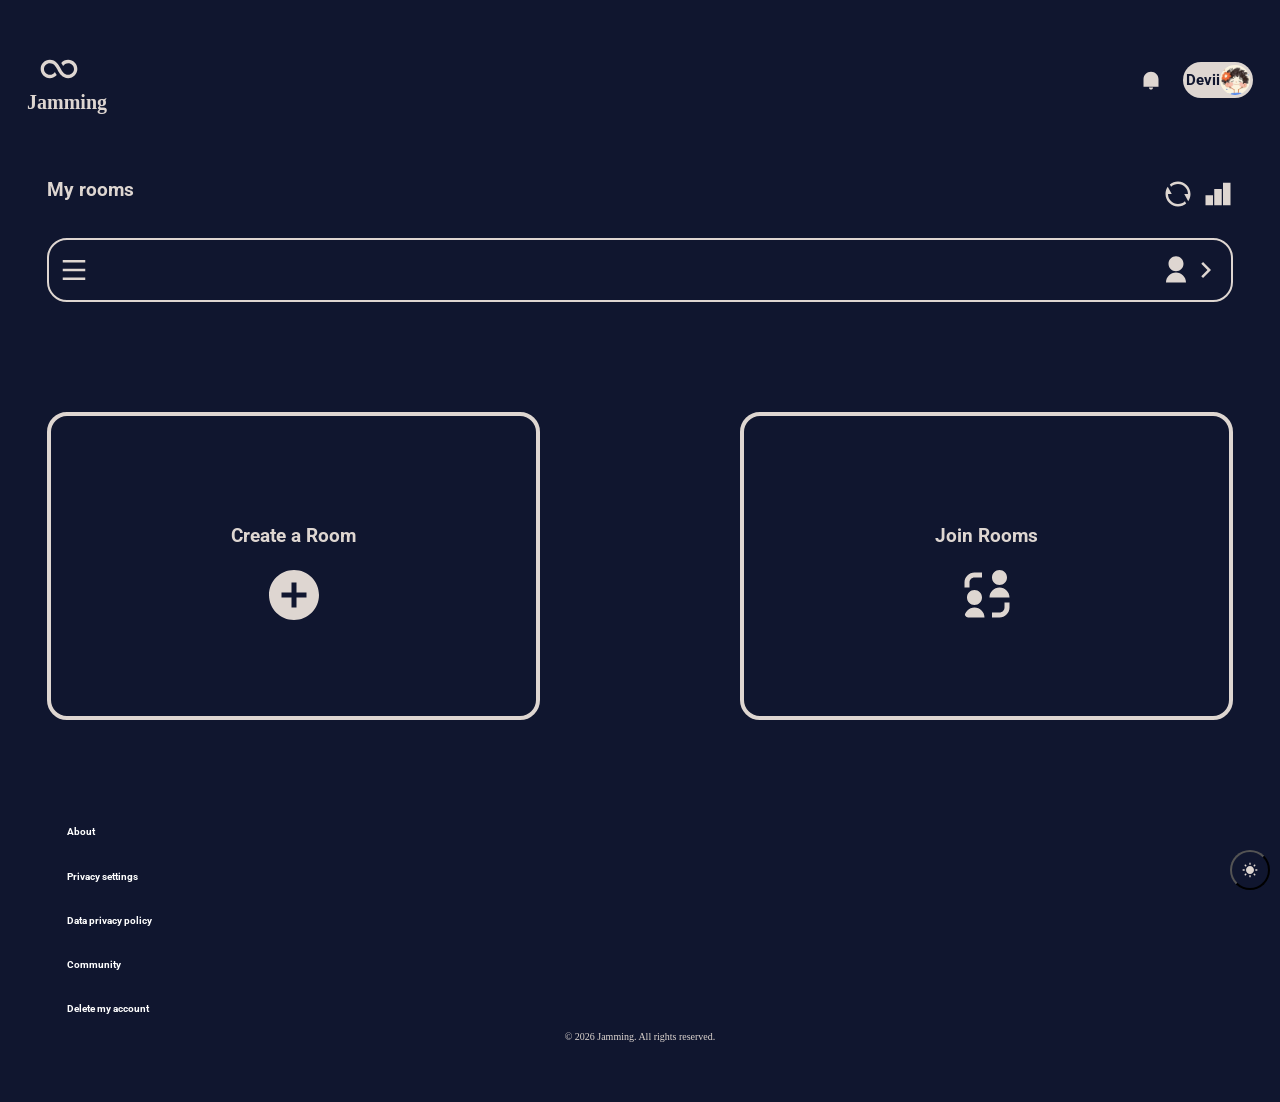
<file: index.html>
<!doctype html>
<html lang="en">

<head>
  <meta charset="UTF-8" />
  <meta name="viewport" content="width=device-width, initial-scale=1.0" />
  <link
    href="https://fonts.googleapis.com/css2?family=Cause:wght@100..900&family=Indie+Flower&family=Miniver&family=Poppins:ital,wght@0,100;0,200;0,300;0,400;0,500;0,600;0,700;0,800;0,900;1,100;1,200;1,300;1,400;1,500;1,600;1,700;1,800;1,900&family=Roboto:ital,wght@0,100..900;1,100..900&family=Ubuntu:ital,wght@0,300;0,400;0,500;0,700;1,300;1,400;1,500;1,700&display=swap"
    rel="stylesheet" />

  <link rel="preconnect" href="https://fonts.googleapis.com">
  <link rel="preconnect" href="https://fonts.gstatic.com" crossorigin>
  <link href="https://fonts.googleapis.com/css2?family=Rubik:ital,wght@0,300..900;1,300..900&display=swap"
    rel="stylesheet">

  <link rel="stylesheet" href="style.css" />

  <title>Jamming</title>
</head>

<body class="darkmode">
  <header>
    <button id="theme-switch">

      <svg xmlns="http://www.w3.org/2000/svg" viewBox="0 0 24 24" fill="currentColor">
        <path
          d="M11.3807 2.01886C9.91573 3.38768 9 5.3369 9 7.49999C9 11.6421 12.3579 15 16.5 15C18.6631 15 20.6123 14.0843 21.9811 12.6193C21.6613 17.8537 17.3149 22 12 22C6.47715 22 2 17.5228 2 12C2 6.68514 6.14629 2.33869 11.3807 2.01886Z">
        </path>
      </svg>
      <svg xmlns="http://www.w3.org/2000/svg" viewBox="0 0 24 24" fill="currentColor">
        <path
          d="M12 18C8.68629 18 6 15.3137 6 12C6 8.68629 8.68629 6 12 6C15.3137 6 18 8.68629 18 12C18 15.3137 15.3137 18 12 18ZM11 1H13V4H11V1ZM11 20H13V23H11V20ZM3.51472 4.92893L4.92893 3.51472L7.05025 5.63604L5.63604 7.05025L3.51472 4.92893ZM16.9497 18.364L18.364 16.9497L20.4853 19.0711L19.0711 20.4853L16.9497 18.364ZM19.0711 3.51472L20.4853 4.92893L18.364 7.05025L16.9497 5.63604L19.0711 3.51472ZM5.63604 16.9497L7.05025 18.364L4.92893 20.4853L3.51472 19.0711L5.63604 16.9497ZM23 11V13H20V11H23ZM4 11V13H1V11H4Z">
        </path>
      </svg>
    </button>
  </header>
  <!-- ~SECTION 1 -->
  <div id="section-1">

    <nav class="main-navbar">
      <div class="navbar">
        <div class="jamming">
          <h4>
            <svg xmlns="http://www.w3.org/2000/svg" viewBox="0 0 24 24" fill="currentColor">
              <path
                d="M3 12C3 10.067 4.567 8.5 6.5 8.5C7.7035 8.5 8.51959 8.9338 9.19914 9.61336C9.9255 10.3397 10.4851 11.3322 11.1258 12.4856L11.1595 12.5462C11.7605 13.6283 12.4431 14.8573 13.3866 15.8009C14.3946 16.8088 15.7035 17.5 17.5 17.5C20.5376 17.5 23 15.0376 23 12C23 8.96243 20.5376 6.5 17.5 6.5C15.8394 6.5 14.3508 7.2359 13.3423 8.39937C13.7887 9.05406 14.1574 9.70577 14.464 10.2574C15.0681 9.20718 16.2014 8.5 17.5 8.5C19.433 8.5 21 10.067 21 12C21 13.933 19.433 15.5 17.5 15.5C16.2965 15.5 15.4804 15.0662 14.8009 14.3866C14.0745 13.6603 13.5149 12.6678 12.8742 11.5144L12.8405 11.4538C12.2395 10.3717 11.5569 9.14265 10.6134 8.19914C9.60541 7.1912 8.2965 6.5 6.5 6.5C3.46243 6.5 1 8.96243 1 12C1 15.0376 3.46243 17.5 6.5 17.5C8.16056 17.5 9.64923 16.7641 10.6577 15.6006C10.2113 14.9459 9.84262 14.2942 9.53605 13.7426C8.93194 14.7928 7.79856 15.5 6.5 15.5C4.567 15.5 3 13.933 3 12Z">
              </path>
            </svg>Jamming
          </h4>
        </div>
        <div class="top">
          <div class="notification">
            <svg xmlns="http://www.w3.org/2000/svg" viewBox="0 0 24 24" fill="currentColor">
              <path
                d="M12 2C16.9706 2 21 6.04348 21 11.0314V20H3V11.0314C3 6.04348 7.02944 2 12 2ZM9.5 21H14.5C14.5 22.3807 13.3807 23.5 12 23.5C10.6193 23.5 9.5 22.3807 9.5 21Z">
              </path>
            </svg>
          </div>

          <div class="logo">
            <h4>Devii </h4>
            <img src="img/profile.jpg" alt="Profile" />
          </div>
        </div>
      </div>

      <div class="my-rooms">
        <h3>My rooms</h3>
        <h3><svg xmlns="http://www.w3.org/2000/svg" viewBox="0 0 24 24" fill="currentColor">
            <path
              d="M5.46257 4.43262C7.21556 2.91688 9.5007 2 12 2C17.5228 2 22 6.47715 22 12C22 14.1361 21.3302 16.1158 20.1892 17.7406L17 12H20C20 7.58172 16.4183 4 12 4C9.84982 4 7.89777 4.84827 6.46023 6.22842L5.46257 4.43262ZM18.5374 19.5674C16.7844 21.0831 14.4993 22 12 22C6.47715 22 2 17.5228 2 12C2 9.86386 2.66979 7.88416 3.8108 6.25944L7 12H4C4 16.4183 7.58172 20 12 20C14.1502 20 16.1022 19.1517 17.5398 17.7716L18.5374 19.5674Z">
              <div class="signal"><svg xmlns="http://www.w3.org/2000/svg" viewBox="0 0 24 24" fill="currentColor">
                  <path d="M2 13H8V21H2V13ZM16 3H22V21H16V3ZM9 8H15V21H9V8Z"></path>
                </svg>
            </path>
          </svg></h3>
      </div>
      <nav class="menu">
        <div class="menu">
          <h4>
            <svg xmlns="http://www.w3.org/2000/svg" viewBox="0 0 24 24" fill="currentColor">
              <path d="M3 4H21V6H3V4ZM3 11H21V13H3V11ZM3 18H21V20H3V18Z"></path>
            </svg>
          </h4>
        </div>

        <div class="user">
          <h4>
            <svg xmlns="http://www.w3.org/2000/svg" viewBox="0 0 24 24" fill="currentColor">
              <path
                d="M4 22C4 17.5817 7.58172 14 12 14C16.4183 14 20 17.5817 20 22H4ZM12 13C8.685 13 6 10.315 6 7C6 3.685 8.685 1 12 1C15.315 1 18 3.685 18 7C18 10.315 15.315 13 12 13Z">
              </path>
            </svg>
          </h4>


          <div class="go">
            <h4>
              <svg xmlns="http://www.w3.org/2000/svg" viewBox="0 0 24 24" fill="currentColor">
                <path
                  d="M13.1717 12.0007L8.22192 7.05093L9.63614 5.63672L16.0001 12.0007L9.63614 18.3646L8.22192 16.9504L13.1717 12.0007Z">
                </path>
              </svg>
            </h4>
          </div>
        </div>
      </nav>
      <nav class="box">
        <div class="box-1">
          <h3>Create a Room</h3>
          <svg xmlns="http://www.w3.org/2000/svg" viewBox="0 0 24 24" fill="currentColor">
            <path
              d="M12 22C6.47715 22 2 17.5228 2 12C2 6.47715 6.47715 2 12 2C17.5228 2 22 6.47715 22 12C22 17.5228 17.5228 22 12 22ZM11 11H7V13H11V17H13V13H17V11H13V7H11V11Z">
            </path>
          </svg>
        </div>
        <div class="box-2">
          <h3>Join Rooms</h3>
          <svg xmlns="http://www.w3.org/2000/svg" viewBox="0 0 24 24" fill="currentColor">
            <path
              d="M20 5C20 6.65685 18.6569 8 17 8C15.3431 8 14 6.65685 14 5C14 3.34315 15.3431 2 17 2C18.6569 2 20 3.34315 20 5ZM7 3C4.79086 3 3 4.79086 3 7V9H5V7C5 5.89543 5.89543 5 7 5H10V3H7ZM17 21C19.2091 21 21 19.2091 21 17V15H19V17C19 18.1046 18.1046 19 17 19H14V21H17ZM7 16C8.65685 16 10 14.6569 10 13C10 11.3431 8.65685 10 7 10C5.34315 10 4 11.3431 4 13C4 14.6569 5.34315 16 7 16ZM17 9C14.7909 9 13 10.7909 13 13H21C21 10.7909 19.2091 9 17 9ZM3 21C3 18.7909 4.79086 17 7 17C9.20914 17 11 18.7909 11 21H3Z">
            </path>
          </svg>
        </div>
      </nav>
    </nav>




    <footer>
      <div class="About">
        <h5>About</h5>
        <h5>Privacy settings</h5>
        <h5>Data privacy policy</h5>
        <h5>Community</h5>
        <h5>Delete my account</h5>
      </div>
      <div class="copyright">
        © 2026 Jamming. All rights reserved.
      </div>

    </footer>
    <script src="js/darkmode.js"></script>
    <script src="js/main.js"></script>
</body>
</div>
</div>

<!-- ~SECTION 2 -->
<div id="section-2">
  <nav class="section-2-navbar">
    <div class="jamming-logo">

      <svg xmlns="http://www.w3.org/2000/svg" viewBox="0 0 24 24" fill="currentColor">
        <path
          d="M3 12C3 10.067 4.567 8.5 6.5 8.5C7.7035 8.5 8.51959 8.9338 9.19914 9.61336C9.9255 10.3397 10.4851 11.3322 11.1258 12.4856L11.1595 12.5462C11.7605 13.6283 12.4431 14.8573 13.3866 15.8009C14.3946 16.8088 15.7035 17.5 17.5 17.5C20.5376 17.5 23 15.0376 23 12C23 8.96243 20.5376 6.5 17.5 6.5C15.8394 6.5 14.3508 7.2359 13.3423 8.39937C13.7887 9.05406 14.1574 9.70577 14.464 10.2574C15.0681 9.20718 16.2014 8.5 17.5 8.5C19.433 8.5 21 10.067 21 12C21 13.933 19.433 15.5 17.5 15.5C16.2965 15.5 15.4804 15.0662 14.8009 14.3866C14.0745 13.6603 13.5149 12.6678 12.8742 11.5144L12.8405 11.4538C12.2395 10.3717 11.5569 9.14265 10.6134 8.19914C9.60541 7.1912 8.2965 6.5 6.5 6.5C3.46243 6.5 1 8.96243 1 12C1 15.0376 3.46243 17.5 6.5 17.5C8.16056 17.5 9.64923 16.7641 10.6577 15.6006C10.2113 14.9459 9.84262 14.2942 9.53605 13.7426C8.93194 14.7928 7.79856 15.5 6.5 15.5C4.567 15.5 3 13.933 3 12Z">
        </path>
      </svg>

    </div>


    <div class="search-box">
      <div class="search">
        <h1>Paste your URL ...</h1>

        <div class="search-img">

          <svg xmlns="http://www.w3.org/2000/svg" viewBox="0 0 24 24" fill="currentColor">
            <path
              d="M11.9997 10.5865L16.9495 5.63672L18.3637 7.05093L13.4139 12.0007L18.3637 16.9504L16.9495 18.3646L11.9997 13.4149L7.04996 18.3646L5.63574 16.9504L10.5855 12.0007L5.63574 7.05093L7.04996 5.63672L11.9997 10.5865Z">
            </path>
          </svg>
          
          <div class="search-img-2">
            <svg xmlns="http://www.w3.org/2000/svg" viewBox="0 0 24 24" fill="currentColor">
              <path
                d="M18.031 16.6168L22.3137 20.8995L20.8995 22.3137L16.6168 18.031C15.0769 19.263 13.124 20 11 20C6.032 20 2 15.968 2 11C2 6.032 6.032 2 11 2C15.968 2 20 6.032 20 11C20 13.124 19.263 15.0769 18.031 16.6168ZM16.0247 15.8748C17.2475 14.6146 18 12.8956 18 11C18 7.1325 14.8675 4 11 4C7.1325 4 4 7.1325 4 11C4 14.8675 7.1325 18 11 18C12.8956 18 14.6146 17.2475 15.8748 16.0247L16.0247 15.8748Z">
              </path>
            </svg>
          </div>
        </div>
      </div>

      <div class="search-img-3">

      <svg xmlns="http://www.w3.org/2000/svg" viewBox="0 0 24 24" fill="currentColor">
        <path
          d="M11.9999 17C15.6623 17 18.8649 18.5751 20.607 20.9247L18.765 21.796C17.3473 20.1157 14.8473 19 11.9999 19C9.15248 19 6.65252 20.1157 5.23479 21.796L3.39355 20.9238C5.13576 18.5747 8.33796 17 11.9999 17ZM11.9999 2C14.7613 2 16.9999 4.23858 16.9999 7V10C16.9999 12.6888 14.8776 14.8818 12.2168 14.9954L11.9999 15C9.23847 15 6.9999 12.7614 6.9999 10V7C6.9999 4.31125 9.1222 2.11818 11.783 2.00462L11.9999 2ZM11.9999 4C10.4022 4 9.09623 5.24892 9.00499 6.82373L8.9999 7V10C8.9999 11.6569 10.343 13 11.9999 13C13.5976 13 14.9036 11.7511 14.9948 10.1763L14.9999 10V7C14.9999 5.34315 13.6567 4 11.9999 4Z">
        </path>
      </svg>

      <svg xmlns="http://www.w3.org/2000/svg" viewBox="0 0 24 24" fill="currentColor">
        <path d="M2 13H8V21H2V13ZM16 3H22V21H16V3ZM9 8H15V21H9V8Z"></path>
      </svg>
      </div>

    </div>

    <div class="notification">
      <svg xmlns="http://www.w3.org/2000/svg" viewBox="0 0 24 24" fill="currentColor">
        <path
          d="M12 2C16.9706 2 21 6.04348 21 11.0314V20H3V11.0314C3 6.04348 7.02944 2 12 2ZM9.5 21H14.5C14.5 22.3807 13.3807 23.5 12 23.5C10.6193 23.5 9.5 22.3807 9.5 21Z">
        </path>
      </svg>

      <svg xmlns="http://www.w3.org/2000/svg" viewBox="0 0 24 24" fill="currentColor"><path d="M3 4H21V6H3V4ZM3 11H21V13H3V11ZM3 18H21V20H3V18Z"></path></svg>

      
      <div class="jamming-login">
        <h4>Devii </h4>
        <img src="img/profile.jpg" alt="Profile" />
      </div>
    </div>
      
  </nav>

  <nav class="box-template">
    <!-- <div class="side-navbar"> -->
      <!-- <div class="side-navbar-info"> -->
        <!-- <svg xmlns="http://www.w3.org/2000/svg" viewBox="0 0 24 24" fill="currentColor">
          <path
            d="M12 22C6.47715 22 2 17.5228 2 12C2 6.47715 6.47715 2 12 2C17.5228 2 22 6.47715 22 12C22 17.5228 17.5228 22 12 22ZM12 20C16.4183 20 20 16.4183 20 12C20 7.58172 16.4183 4 12 4C7.58172 4 4 7.58172 4 12C4 16.4183 7.58172 20 12 20ZM11 7H13V9H11V7ZM11 11H13V17H11V11Z">
          </path>
        </svg>
        Info
      </div>

      <div class="side-navbar-Logout">
        <svg xmlns="http://www.w3.org/2000/svg" viewBox="0 0 24 24" fill="currentColor">
          <path
            d="M4 18H6V20H18V4H6V6H4V3C4 2.44772 4.44772 2 5 2H19C19.5523 2 20 2.44772 20 3V21C20 21.5523 19.5523 22 19 22H5C4.44772 22 4 21.5523 4 21V18ZM6 11H13V13H6V16L1 12L6 8V11Z">
          </path>
        </svg>
        Logout
      </div>

      <div class="side-navbar-Lock">
        <svg xmlns="http://www.w3.org/2000/svg" viewBox="0 0 24 24" fill="currentColor">
          <path
            d="M18 8H20C20.5523 8 21 8.44772 21 9V21C21 21.5523 20.5523 22 20 22H4C3.44772 22 3 21.5523 3 21V9C3 8.44772 3.44772 8 4 8H6V7C6 3.68629 8.68629 1 12 1C15.3137 1 18 3.68629 18 7V8ZM11 15.7324V18H13V15.7324C13.5978 15.3866 14 14.7403 14 14C14 12.8954 13.1046 12 12 12C10.8954 12 10 12.8954 10 14C10 14.7403 10.4022 15.3866 11 15.7324ZM16 8V7C16 4.79086 14.2091 3 12 3C9.79086 3 8 4.79086 8 7V8H16Z">
          </path>
        </svg>
        Permission
      </div>
      <div class="side-navbar-Settings">
        <svg xmlns="http://www.w3.org/2000/svg" viewBox="0 0 24 24" fill="currentColor">
          <path
            d="M5.33409 4.54491C6.3494 3.63637 7.55145 2.9322 8.87555 2.49707C9.60856 3.4128 10.7358 3.99928 12 3.99928C13.2642 3.99928 14.3914 3.4128 15.1245 2.49707C16.4486 2.9322 17.6506 3.63637 18.6659 4.54491C18.2405 5.637 18.2966 6.90531 18.9282 7.99928C19.5602 9.09388 20.6314 9.77679 21.7906 9.95392C21.9279 10.6142 22 11.2983 22 11.9993C22 12.7002 21.9279 13.3844 21.7906 14.0446C20.6314 14.2218 19.5602 14.9047 18.9282 15.9993C18.2966 17.0932 18.2405 18.3616 18.6659 19.4536C17.6506 20.3622 16.4486 21.0664 15.1245 21.5015C14.3914 20.5858 13.2642 19.9993 12 19.9993C10.7358 19.9993 9.60856 20.5858 8.87555 21.5015C7.55145 21.0664 6.3494 20.3622 5.33409 19.4536C5.75952 18.3616 5.7034 17.0932 5.0718 15.9993C4.43983 14.9047 3.36862 14.2218 2.20935 14.0446C2.07212 13.3844 2 12.7002 2 11.9993C2 11.2983 2.07212 10.6142 2.20935 9.95392C3.36862 9.77679 4.43983 9.09388 5.0718 7.99928C5.7034 6.90531 5.75952 5.637 5.33409 4.54491ZM13.5 14.5974C14.9349 13.7689 15.4265 11.9342 14.5981 10.4993C13.7696 9.0644 11.9349 8.57277 10.5 9.4012C9.06512 10.2296 8.5735 12.0644 9.40192 13.4993C10.2304 14.9342 12.0651 15.4258 13.5 14.5974Z">
          </path>
        </svg>
        Setting -->
      <!-- </div> -->
    <!-- </div> -->
    <nav class="movie-section">
    <div class="movie-box">
      <div class="movie-play-button">
  <svg xmlns="http://www.w3.org/2000/svg" viewBox="0 0 24 24" fill="currentColor"><path d="M19.376 12.4161L8.77735 19.4818C8.54759 19.635 8.23715 19.5729 8.08397 19.3432C8.02922 19.261 8 19.1645 8 19.0658V4.93433C8 4.65818 8.22386 4.43433 8.5 4.43433C8.59871 4.43433 8.69522 4.46355 8.77735 4.5183L19.376 11.584C19.6057 11.7372 19.6678 12.0477 19.5146 12.2774C19.478 12.3323 19.4309 12.3795 19.376 12.4161Z"></path></svg>
      <h7>00:00 / 2:49:50</h7>
</div>

<div class="timeline"></div>

<div class="mode">
  Mode
  <svg xmlns="http://www.w3.org/2000/svg" viewBox="0 0 640 640"><path fill="rgb(255, 255, 255)" d="M300.3 440.8C312.9 451 331.4 450.3 343.1 438.6L471.1 310.6C480.3 301.4 483 287.7 478 275.7C473 263.7 461.4 256 448.5 256L192.5 256C179.6 256 167.9 263.8 162.9 275.8C157.9 287.8 160.7 301.5 169.9 310.6L297.9 438.6L300.3 440.8z"/></svg>
</div>

<svg xmlns="http://www.w3.org/2000/svg" viewBox="0 0 640 640"><!--!Font Awesome Free v7.2.0 by @fontawesome - https://fontawesome.com License - https://fontawesome.com/license/free Copyright 2026 Fonticons, Inc.--><path fill="rgb(255, 255, 255)" d="M544.1 256L552 256C565.3 256 576 245.3 576 232L576 88C576 78.3 570.2 69.5 561.2 65.8C552.2 62.1 541.9 64.2 535 71L483.3 122.8C439 86.1 382 64 320 64C191 64 84.3 159.4 66.6 283.5C64.1 301 76.2 317.2 93.7 319.7C111.2 322.2 127.4 310 129.9 292.6C143.2 199.5 223.3 128 320 128C364.4 128 405.2 143 437.7 168.3L391 215C384.1 221.9 382.1 232.2 385.8 241.2C389.5 250.2 398.3 256 408 256L544.1 256zM573.5 356.5C576 339 563.8 322.8 546.4 320.3C529 317.8 512.7 330 510.2 347.4C496.9 440.4 416.8 511.9 320.1 511.9C275.7 511.9 234.9 496.9 202.4 471.6L249 425C255.9 418.1 257.9 407.8 254.2 398.8C250.5 389.8 241.7 384 232 384L88 384C74.7 384 64 394.7 64 408L64 552C64 561.7 69.8 570.5 78.8 574.2C87.8 577.9 98.1 575.8 105 569L156.8 517.2C201 553.9 258 576 320 576C449 576 555.7 480.6 573.4 356.5z"/></svg>

      <svg xmlns="http://www.w3.org/2000/svg" viewBox="0 0 24 24" fill="currentColor"><path d="M8.88889 16.0001H5C4.44772 16.0001 4 15.5524 4 15.0001V9.00007C4 8.44778 4.44772 8.00007 5 8.00007H8.88889L14.1834 3.66821C14.3971 3.49335 14.7121 3.52485 14.887 3.73857C14.9601 3.8279 15 3.93977 15 4.05519V19.9449C15 20.2211 14.7761 20.4449 14.5 20.4449C14.3846 20.4449 14.2727 20.405 14.1834 20.3319L8.88889 16.0001ZM18.8631 16.5911L17.4411 15.1691C18.3892 14.4376 19 13.2902 19 12.0001C19 10.5697 18.2493 9.31476 17.1203 8.60766L18.5589 7.16906C20.0396 8.26166 21 10.0187 21 12.0001C21 13.8422 20.1698 15.4905 18.8631 16.5911Z"></path></svg>

      </div>
  </nav>

  <nav class="chat-box">
  <div class="call">
      <div class="call-1">
      <img src="img/dev.jpg" alt="#">
      Devii
      <div class="video-mic">
      <svg xmlns="http://www.w3.org/2000/svg" viewBox="0 0 24 24" fill="currentColor"><path d="M12.0001 1C14.7615 1 17.0001 3.23858 17.0001 6V12C17.0001 14.7614 14.7615 17 12.0001 17C9.23865 17 7.00008 14.7614 7.00008 12V6C7.00008 3.23858 9.23865 1 12.0001 1ZM2.19238 13.9615L4.15392 13.5692C4.88321 17.2361 8.11888 20 12.0001 20C15.8813 20 19.1169 17.2361 19.8462 13.5692L21.8078 13.9615C20.8961 18.5452 16.8516 22 12.0001 22C7.14858 22 3.104 18.5452 2.19238 13.9615Z"></path></svg>

      <svg xmlns="http://www.w3.org/2000/svg" viewBox="0 0 640 640"><path fill="rgb(255, 255, 255)" d="M128 128C92.7 128 64 156.7 64 192L64 448C64 483.3 92.7 512 128 512L384 512C419.3 512 448 483.3 448 448L448 192C448 156.7 419.3 128 384 128L128 128zM496 400L569.5 458.8C573.7 462.2 578.9 464 584.3 464C597.4 464 608 453.4 608 440.3L608 199.7C608 186.6 597.4 176 584.3 176C578.9 176 573.7 177.8 569.5 181.2L496 240L496 400z"/></svg>
      </div>
    </div>

    <div class="call-2">
      <img src="img/yuss.jpg" alt="#">
      Yuss
      <div class="video-mic">
      <svg xmlns="http://www.w3.org/2000/svg" viewBox="0 0 640 640"><path fill="rgb(255, 255, 255)" d="M73 39.1C63.6 29.7 48.4 29.7 39.1 39.1C29.8 48.5 29.7 63.7 39 73.1L567 601.1C576.4 610.5 591.6 610.5 600.9 601.1C610.2 591.7 610.3 576.5 600.9 567.2L447.9 414.2L447.9 192C447.9 156.7 419.2 128 383.9 128L161.8 128L73 39.1zM64 192L64 448C64 483.3 92.7 512 128 512L384 512C391.8 512 399.3 510.6 406.2 508L68 169.8C65.4 176.7 64 184.2 64 192zM496 400L569.5 458.8C573.7 462.2 578.9 464 584.3 464C597.4 464 608 453.4 608 440.3L608 199.7C608 186.6 597.4 176 584.3 176C578.9 176 573.7 177.8 569.5 181.2L496 240L496 400z"/></svg>

        <svg xmlns="http://www.w3.org/2000/svg" viewBox="0 0 640 640"><path fill="rgb(255, 255, 255)" d="M80 416L128 416L262.1 535.2C268.5 540.9 276.7 544 285.2 544C304.4 544 320 528.4 320 509.2L320 130.8C320 111.6 304.4 96 285.2 96C276.7 96 268.5 99.1 262.1 104.8L128 224L80 224C53.5 224 32 245.5 32 272L32 368C32 394.5 53.5 416 80 416zM399 239C389.6 248.4 389.6 263.6 399 272.9L446 319.9L399 366.9C389.6 376.3 389.6 391.5 399 400.8C408.4 410.1 423.6 410.2 432.9 400.8L479.9 353.8L526.9 400.8C536.3 410.2 551.5 410.2 560.8 400.8C570.1 391.4 570.2 376.2 560.8 366.9L513.8 319.9L560.8 272.9C570.2 263.5 570.2 248.3 560.8 239C551.4 229.7 536.2 229.6 526.9 239L479.9 286L432.9 239C423.5 229.6 408.3 229.6 399 239z"/></svg>
        </div>

      </div>
  </div>
  <div class="chat-section">
  <div class="send-msg">
    Send a message...
  </div>
  <div class="gif">
    <svg xmlns="http://www.w3.org/2000/svg" viewBox="0 0 24 24" fill="currentColor"><path d="M16 2L20.9997 7L21 20.9925C21 21.5489 20.5551 22 20.0066 22H3.9934C3.44476 22 3 21.5447 3 21.0082V2.9918C3 2.44405 3.44749 2 3.9985 2H16ZM13 10H12V15H13V10ZM11 10H9C7.89543 10 7 10.8954 7 12V13C7 14.1046 7.89543 15 9 15H10C10.5523 15 11 14.5523 11 14V12H9V13H10V14H9C8.44772 14 8 13.5523 8 13V12C8 11.4477 8.44772 11 9 11H11V10ZM17 10H14V15H15V13H17V12H15V11H17V10Z"></path></svg>
  </div>
</div>
  
</nav>


</html>
</file>
<file: style.css>
:root {
  --white: #f1ddcf;
  --blue: #10162f;
  --yellow: #ffd300;
  --footer: #030303;
}

.darkmode {
  --white: #10162f;
  --blue: #ded6d1;
  --yellow: #10162f;
  --footer: #fff;
}

#theme-switch {
  height: 40px;
  width: 40px;
  padding: 10px;
  cursor: pointer;
  border-radius: 50%;
  background-color: var(--white);
  display: flex;
  align-items: center;
  position: fixed;
  bottom: 10px;
  right: 10px;
}

#theme-switch svg {
  fill: var(--blue);
}

#theme-switch svg:last-child {
  display: none;
}

.darkmode #theme-switch svg:first-child {
  display: none;
}

.darkmode #theme-switch svg:last-child {
  display: block;
}

#section-1 {
  display: block;
}

body {
  margin: 7px;
  padding: 0;
  background-color: var(--white);
}

nav {
  margin: 10px;
  padding: 10px;
  color: var(--blue);
}

.navbar {
  justify-content: space-between;
  display: flex;
  flex-direction: row;
  align-items: center;
}

.navbar svg {
  width: 60px;
  height: 40px;
  display: flex;
  top: 10px;
  align-items: center;
  padding: 2px;
}

.jamming {
  font-size: 20px;
  font-family: "Causeway", cursive;
  cursor: pointer;
}

.top {
  display: flex;
  flex-direction: row;
  align-items: center;
}

.notification svg {
  height: 30px;
  cursor: pointer;
}

.logo {
  height: 30px;
  font-family: "Roboto", sans-serif;
  font-size: 15px;
  background-color: var(--blue);
  color: var(--yellow);
  border-radius: 40px;
  display: flex;
  align-items: center;
  padding: 3px;
  cursor: pointer;
}

.logo h4 {
  background-color: var(--blue);
}

.navbar img {
  width: 30px;
  height: 30px;
  border-radius: 50%;
  gap: 30px;
}

nav.menu {
  border: 2px solid var(--blue);
  border-radius: 20px;
  display: flex;
  flex-direction: row;
  justify-content: center;
  justify-content: space-between;
  align-items: center;
  height: 40px;
  margin: 20px;
  margin-bottom: 100px;
  padding: 10px;
}

nav.box svg {
  width: 60px;
  height: 60px;
  border-radius: 50%;
  flex-direction: column;
}

.my-rooms {
  display: flex;
  flex-direction: row;
  position: relative;
  justify-content: center;
  justify-content: space-between;
  margin: 20px;
  font-family: "Roboto", sans-serif;
  font-weight: 800px;
}

.my-rooms h3 {
  display: flex;
  gap: 10px;
  color: var(--blue);
  height: 20px;
}

.my-rooms svg {
  height: 30px;
  cursor: pointer;
}

.menu h4,
.user h4,
.go h4 {
  height: 30px;
  width: 30px;
  color: var(--blue);
  cursor: pointer;
}

.user {
  display: flex;
}

nav.box {
  display: flex;
  flex-direction: row;
  align-items: center;
  justify-content: center;
  gap: 200px;
}

.box-1 {
  border: solid 4px var(--blue);
  border-radius: 20px;
  display: flex;
  flex-direction: column;
  align-items: center;
  justify-content: center;
  height: 300px;
  width: 500px;
  font-family: "roboto", sans-serif;
  color: var(--blue);
  cursor: pointer;
}

.box-2 {
  border: solid 4px var(--blue);
  border-radius: 20px;
  display: flex;
  flex-direction: column;
  align-items: center;
  justify-content: center;
  height: 300px;
  width: 500px;
  font-family: "roboto", sans-serif;
  cursor: pointer;
}

footer {
  color: var(--footer);
  margin: 60px;
  display: flex;
  flex-direction: column;
  justify-content: flex-start;
}

.About {
  font-family: "roboto";
  font-size: 12px;
  display: flex;
  flex-direction: column;
}

.copyright {
  display: flex;
  justify-content: center;
  align-items: center;
  font-size: 10px;
  color: var(--blue);
}

@media (max-width: 900px) and (min-width: 500px) {
  nav.box {
    gap: 80px;
  }
}

@media (max-width: 450px) and (min-width: 300px) {
  .navbar svg {
    display: none;
  }

  .navbar {
    display: flex;
    flex-direction: row;
    align-items: center;
    justify-content: space-between;
  }
  .logo h4 {
    display: none;
  }

  nav-1 {
    width: 300px;
    height: 30px;
  }

  .go {
    display: none;
  }

  nav-2 {
    gap: 50px;
    display: flex;
    flex-direction: column;
  }

  .box-1 {
    width: 300px;
  }

  .box-2 {
    width: 300px;
  }
}

/* SECTION-2 */

#section-2 {
  display: none;
  font-family: "rubik", sans-serif;
}

.section-2-navbar {
  width: 100%;
  padding: 5px;
  margin: 5px;
  display: flex;
  flex-direction: row;
  justify-content: space-between;
}

.jamming-logo svg {
  display: flex;
  align-items: center;
  padding: 0px;
  height: 40px;
  color: var(--blue);
  cursor: pointer;
}

.search-box {
  display: flex;
  align-items: center;
  gap: 20px;
}

.search {
  font-size: 12px;
  justify-content: space-between;
  display: flex;
  align-items: center;
  border: 1px solid var(--blue);
  height: 30px;
  width: 850px;
  border-radius: 10px;
}

.search-box svg {
  height: 20px;
  cursor: pointer;

}

.search h1 {
  padding-left: 10px;
  font-size: 12px;
  font-weight: 300;
}

.search-img {
  display: flex;
  align-items: center;
  gap: 10px;
}

.search-img-2 {
  color: rgba(255, 255, 255, 0.785);
  background-color: #1f2644;
  border-radius: 10px;
  height: 30px;
  width: 30px;
  justify-content: center;
  align-items: center;
  display: flex;
}

.search svg {
  height: 15px;
}

.search-img-3{
  display: flex;
  gap: 10px;
}

.notification {
  display: flex;
  align-items: center;
  gap: 20px;
}

.notification svg{
  height: 20px;
}


.jamming-login {
  height: 25px;
  font-family: "Roboto", sans-serif;
  font-size: 15px;
  background-color: var(--blue);
  color: var(--yellow);
  border-radius: 40px;
  display: flex;
  flex-direction: row;
  align-items: center;
  padding: 3px;
  cursor: pointer;
}

.jamming-login img {
  width: 30px;
  height: 30px;
  border-radius: 50%;
}

.box-template {
  gap: 20px;
  margin: 0px;
  display: flex;
  flex-direction: row;
}

/* .side-navbar {
  padding: 10px;
  margin: 0px;
  display: flex;
  flex-direction: column;
  justify-content: center;
  align-items: center;
  justify-content: flex-end;
  gap: 25px;
}

.side-navbar-info,
.side-navbar-Logout,
.side-navbar-Lock,
.side-navbar-Settings {
  font-size: 10px;
  display: flex;
  flex-direction: column;
  justify-content: center;
  align-items: center;
  gap: 5px;
}

.side-navbar svg {
  height: 20px;
  cursor: pointer;

} */

.movie-section {
  margin: 0px;
  display: flex;
  flex-direction: column;
  justify-content: flex-end;
  border-radius: 5px;
  background-color: #0303036e;
  height: 600px;
  width: 82%;
}


.movie-box{
  padding: 0;
  display: flex;
  flex-direction: row;
  justify-content: space-between;
  align-items: center;
}

.movie-play-button{
  font-size: 9px;
  display: flex;
  align-items: center;
  gap: 5px;
  

}

.timeline{
  width: 80%;
  height: 9px;
  border-radius: 30px;
  background-color: rgba(118, 140, 159, 0.412);
}

.mode{
  display: flex;
  flex-direction: row;
  align-items: center;
  font-size: 10px;
  background-color: #46518174;
  border-radius: 50px;
  width: 50px;
  padding-left: 7px;
  cursor: pointer;
}

.mode svg{
  height: 7px;
}

.movie-box svg {
  height: 20px;
  cursor: pointer;
}

.buttons {
  height: 30px;
  display: flex;
  flex-direction: row;
  justify-content: space-around;
  
}

.chat-box {
  margin: 0px;
  padding: 20px;
  display: flex;
  flex-direction: column;
  justify-content: space-between;
  border-radius: 8px;
  background-color: #2f375788;
  width: 18%;
}

.call{
  display: flex;
  flex-direction: row;
  justify-content: center;
  gap: 50px;
}

.call img{
  border-radius: 50%;
  height: 50px;
  width: 50px;
  cursor: pointer;

}

.call-1, .call-2{
  font-size: 12px;
  display: flex;
  flex-direction: column;
  justify-content: center;
  align-items: center;
}

.call-1 svg, .call-2 svg{
  display: flex;
  height: 15px;
  color: #fff;
  cursor: pointer;
}

.video-mic{
  gap: 12px;
  padding: 6px;
  display: flex;
  flex-direction: row;
  justify-content: space-around;
}

.chat-section{
  display: flex;
  flex-direction: row;
  justify-content: space-between;
  align-items: center;
  gap: 6px;
}

.send-msg{
  font-size: 10px;
  display: flex;
  align-items: center;
  width: calc(100%);
  height: 25px;
  padding-left: 9px ;
  background-color: #7281bc62;
  border-radius: 20px;
}

.gif svg{
  height: 25px;
}

/* LAPTOP  */

  @media (max-width: 1920px) and (max-height: 1080px ) {
    .search{
    width: 970px;
    }

    .movie-section{
      height: 600px;
      width: 1800px;
    }

    .chat-box{
      width: 450px;
    }

    .timeline{
      width: 900px;
    }
  }

  /* TAB  */

  @media (max-width: 1180px) and (max-height: 900px) { 
    search{
      width: 800px;
    }

    .search-img-3 svg {
      display: none;
    }

    .notification{
    display: flex;
    padding-left: 70px;
    }

    .movie-section{
    width: 100%;
    height: 650px;
    }

    .timeline{
      width: 800px;
    }

    .chat-box{
      display: none;
    }
  }

  /* PHONE */

  @media (max-width: 500px) and (max-height: 1200px) {

    .section-2-navbar{
      width: 100%;
    }

    .search-box{
      width: 60%;
    }

    
    .jamming-logo svg{
      height: 30px;
    }

    .search h1{
      color: #ffffff72;
    }

    .search-img-3 svg{
      display: none;
    }

    .notification{
      gap: 10px;
    }

    .notification svg{
      height: 15px;
    }

    .jamming-login{
      padding: 5px;
      height: 15px;
      font-size: 10px;
    }

    .jamming-login img{
      height: 15px;
      width: 15px;
    }

    .movie-section{
    width: 100%;
    height: 210px;
    }

    .timeline{
      width: 40%;
    }

    .chat-box{
      display: flex;
      width: 100%;
      height: 100vh;
    }

    .box-template{
      display: flex;
      flex-direction: column;
    }
  }
</file>
